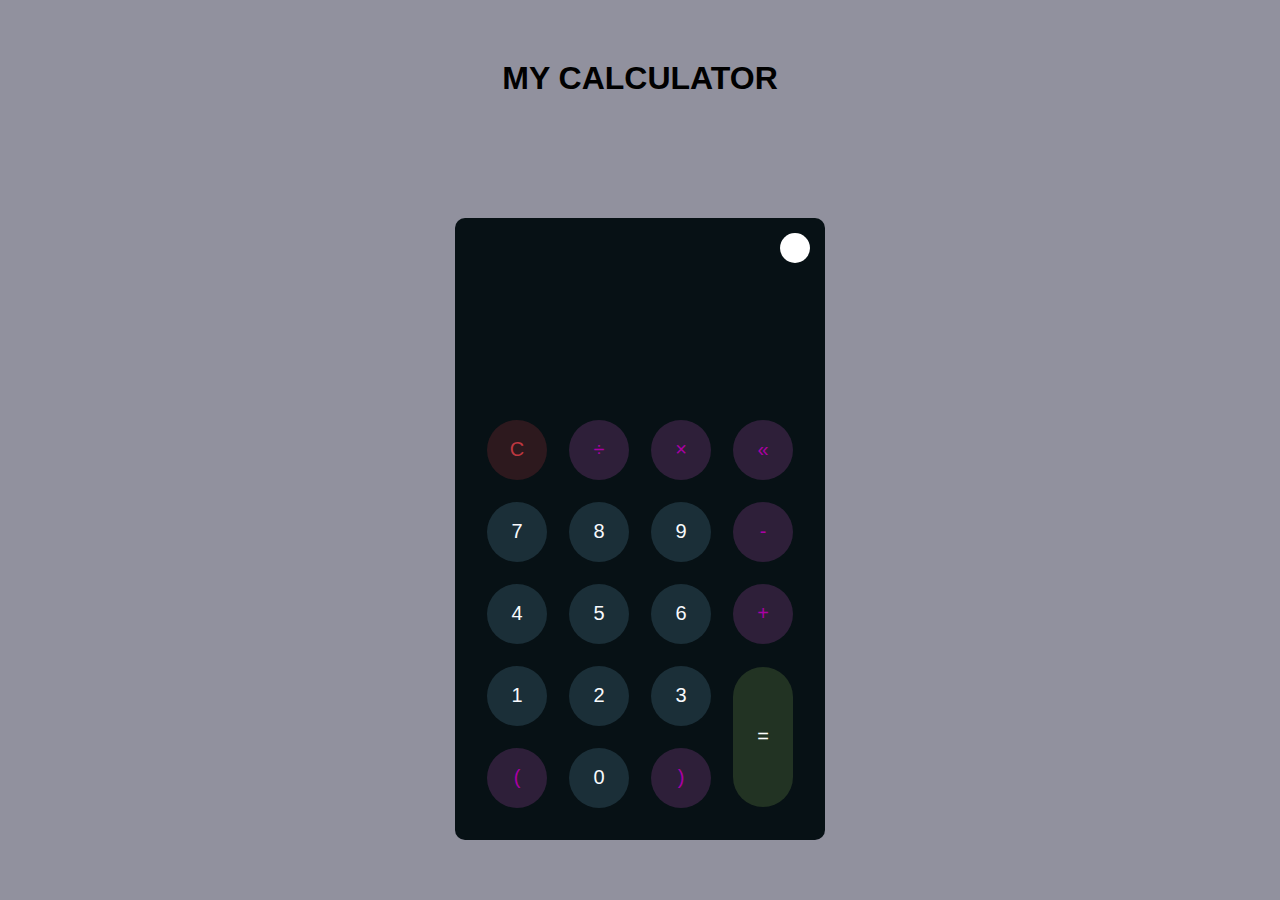
<file: Calculator/index.html>
<!DOCTYPE html>
<html lang="en">
<head>
    <meta charset="UTF-8">
    <meta http-equiv="X-UA-Compatible" content="IE=edge">
    <meta name="viewport" content="width=device-width, initial-scale=1.0">
    <title>Calculator</title>
    <link rel="stylesheet" href="style.css">
</head>
<body>
    <div class="container">
        <h1 style="color: rgb(0, 0, 0);">MY CALCULATOR</h1>
        <div class="calculator dark">
            <div class="theme-toggler active">
                <i class="toggler-icon"></i>
            </div>
            <div class="display-screen">
                <div id="display"></div>
            </div>
            <div class="button">
                <table>
                    <tr>
                        <td><button class="btn-operator" id="clear">C</button></td>
                        <td><button class="btn-operator" id="/">&divide;</button></td>
                        <td><button class="btn-operator" id="*">&times;</button></td>
                        <td><button class="btn-operator" id="backspace">&laquo;</button></td>
                    </tr>
                    <tr>
                        <td><button class="btn-number" id="7">7</button></td>
                        <td><button class="btn-number" id="8">8</button></td>
                        <td><button class="btn-number" id="9">9</button></td>
                        <td><button class="btn-operator" id="-">-</button></td>
                    </tr>
                    <tr>
                        <td><button class="btn-number" id="4">4</button></td>
                        <td><button class="btn-number" id="5">5</button></td>
                        <td><button class="btn-number" id="6">6</button></td>
                        <td><button class="btn-operator" id="+">+</button></td>
                    </tr>
                    <tr>
                        <td><button class="btn-number" id="1">1</button></td>
                        <td><button class="btn-number" id="2">2</button></td>
                        <td><button class="btn-number" id="3">3</button></td>
                        <td rowspan="2"><button class="btn-equal" id="equal">=</button></td>
                    </tr>
                    <tr>
                        <td><button class="btn-operator" id="(">&#40;</button></td>
                        <td><button class="btn-number" id="0">0</button></td>
                        <td><button class="btn-operator" id=")">&#41;</button></td>
                    </tr>
                </table>
            </div>
        </div>
    </div>

    <!-- JavaScript code -->
    <script src="script.js"></script>
</body>
</html>
</file>
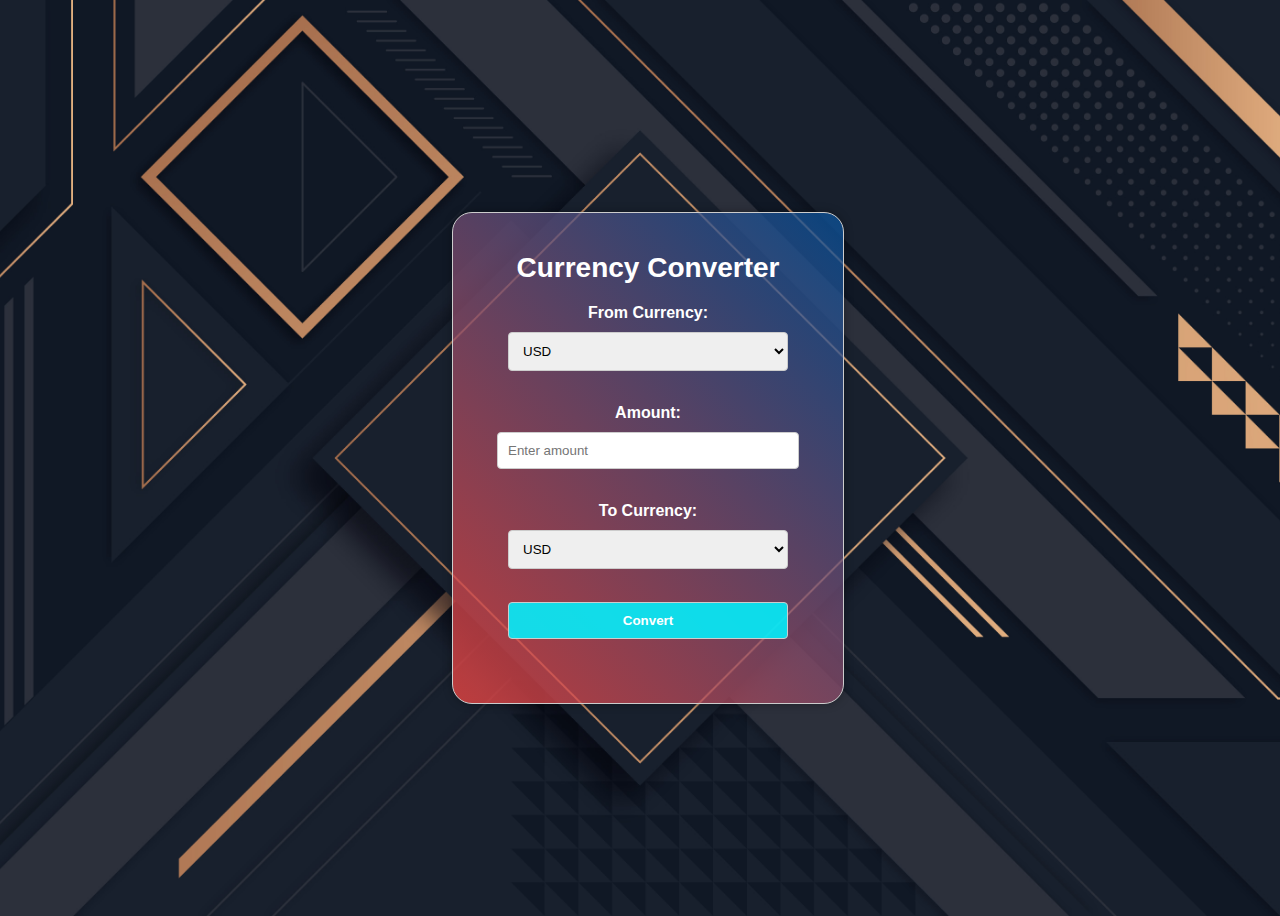
<file: currency converter/index.html>
<!DOCTYPE html>
<html lang="en">
<head>
    <meta charset="UTF-8">
    <meta name="viewport" content="width=device-width, initial-scale=1.0">
    <title>Currency Converter</title>
    <link rel="stylesheet" href="currency.css"/>
    <script src="currency.js"></script>
    </style>
</head>
<body>
    <section>
        <div class="converter" style="image-resolution: 100%;">
            <h1>Currency Converter</h1>
            <form id="currency-form">
                <label for="fromCurrency">From Currency:</label>
                <select id="fromCurrency" name="fromCurrency">
                    <option value="USD">USD</option>
                    <option value="EUR">EUR</option>
                    <option value="INR">INR</option>
                    <option value="CAD">CAD</option>
                    <option value="EGP">EGP</option>
                    <option value="BRL">BRL</option>
                    <option value="IDR">IDR</option>
                    <option value="MYR">MYR</option>
                    <option value="PHP">PHP</option>
                    <option value="PKR">PKR</option>
                    
                </select>
                <br><br>
                <label for="amount">Amount:</label>
                <input type="number" id="amount" name="amount" placeholder="Enter amount" step="0.10">
                <br><br>
                <label for="toCurrency">To Currency:</label>
                <select id="toCurrency" name="toCurrency">
                    <option value="USD">USD</option>
                    <option value="EUR">EUR</option>
                    <option value="INR">INR</option>
                    <option value="CAD">CAD</option>
                    <option value="EGP">EGP</option>
                    <option value="BRL">BRL</option>
                    <option value="IDR">IDR</option>
                    <option value="MYR">MYR</option>
                    <option value="PHP">PHP</option>
                    <option value="PKR">PKR</option>
                </select>
                <br><br>
                <button type="button" onclick="convertCurrency()">Convert</button>
                <div id="result"></div>
            </form>
        </div>
    </section>
</body>
</html>
</file>
<file: Calculator/style.css>
* {
    padding: 0;
    margin: 0;
    box-sizing: border-box;
    outline: 0;
    transition: all 0.5s ease;
}

body {
    font-family: sans-serif;
}

a {
    text-decoration: none;
    color: #fff;
}

body {
    background: #91919e;
}

.container {
    height: 100vh;
    width: 100vw;
    display: grid;
    place-items: center;
}

.calculator {
    position: relative;
    height: auto;
    width: auto;
    padding: 20px;
    border-radius: 10px;
    /* box-shadow: 0 0 30px #000; */
}

.theme-toggler {
    position: absolute;
    top: 30px;
    right: 30px;
    color: #fff;
    cursor: pointer;
    z-index: 1;
}

.theme-toggler.active {
    color: #333;
}

.theme-toggler.active::before {
    background-color: #fff;
}

.theme-toggler::before {
    content: '';
    height: 30px;
    width: 30px;
    position: absolute;
    top: 50%;
    transform: translate(-50%, -50%);
    border-radius: 50%;
    background-color: #333;
    z-index: -1;
}

#display {
    margin: 0 10px;
    height: 150px;
    width: auto;
    max-width: 270px;
    display: flex;
    align-items: flex-end;
    justify-content: flex-end;
    font-size: 30px;
    margin-bottom: 20px;
    overflow-x: scroll;
}

#display::-webkit-scrollbar {
    display: block;
    height: 3px;
}

button {
    height: 60px;
    width: 60px;
    border: 0;
    border-radius: 50%;
    margin: 10px;
    font-size: 20px;
    cursor: pointer;
    transition: all 200ms ease;
}

button:hover {
    transform: scale(1.1);
}

button#equal {
    height: 140px;
    border-radius: 30px;
}

/* light theme */
.calculator {
    background-color: #fff;
}

.calculator #display {
    color: #0a1e23;
}

.calculator button#clear {
    background-color: #ffd5d8;
    color: #fc4552;
}

.calculator button.btn-number {
    background-color: #c3eaff;
    color: #000;
}

.calculator button.btn-operator {
    background-color: #ffd0fd;
    color: #f967f3;
}

.calculator button.btn-equal {
    background-color: #adf9e7;
    color: #000;
}

/* Dark theme */
.calculator.dark {
    background-color: #071115;
}

.calculator.dark #display {
    color: #f8fafd;
}

.calculator.dark button#clear {
    background-color: #2d191e;
    color: #bd3740;
}

.calculator.dark button.btn-number {
    background-color: #1b2f38;
    color: #f8fafd;
}

.calculator.dark button.btn-operator {
    background-color: #2e1f39;
    color: #aa00a4;
}

.calculator.dark button.btn-equal {
    background-color: #223323;
    color: #fff;
}
</file>
<file: currency converter/currency.css>
@media (max-width: 800px) {
    .converter {
        min-height: 10%;
    }
}
    body {
        font-family: Arial, sans-serif;
        display: flex;
        justify-content: center;
        align-items: center;
        width: 100%;
        height: 100vh;
        background: url("currency1.jpg") no-repeat; 
        background-size: cover;
        background-position: center;
        color: #ffffff;
    }

    .converter {
        position: relative;
        width: 350px;
        height: 450px;
        margin: 20px auto;
        padding: 20px;
        align-items: center;
        background-image:linear-gradient(45deg,rgba(245,70,66, 0.75),rgba(8,83,156, 0.75));
        border-radius: 20px;
        border: 1px solid #cccccc;
        box-shadow: 0 0 10px rgba(0, 0, 0, 0.299);
        text-align: center;
    }

    h1 {
        font-size: 28px;
        margin-bottom: 20px;
    }

    label {
        display: block;
        font-weight: bold;
        margin-bottom: 10px;
    }

    select,
    input[type="number"],
    button {
        width: 80%;
        padding: 10px;
        margin-bottom: 15px;
        border: 1px solid #ccc;
        border-radius: 4px;
    }

    button {
        background-color: #00f2ffdf; 
        color: #ffffff;
        font-weight: bold;
        cursor: pointer;
        transition: background-color 0.3s;
    }

    #result {
        font-weight: bold;
        font-size: 18px;
        margin-top: 15px;
    }
</file>
